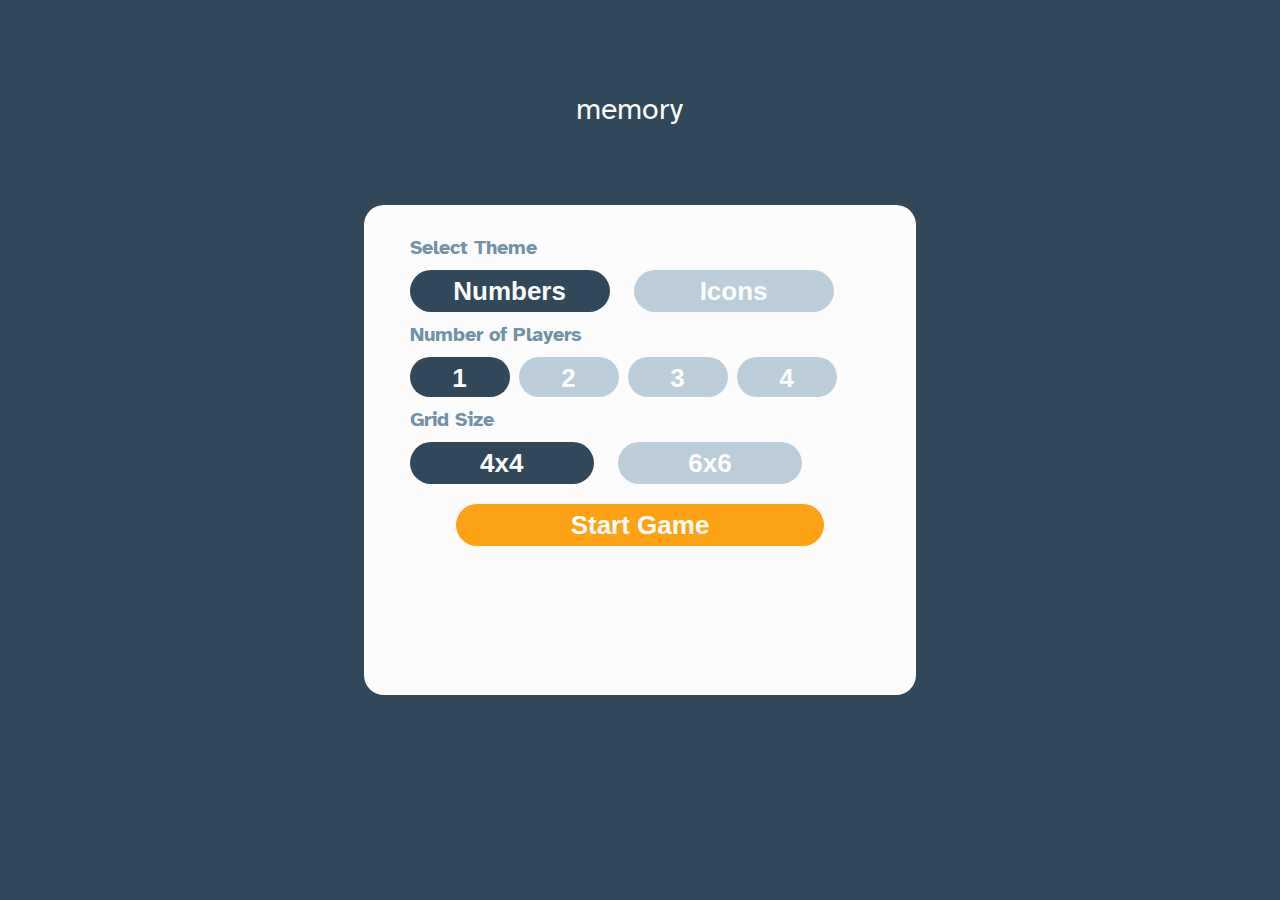
<file: index.html>
<!DOCTYPE html>
<html lang="en">
  <head>
    <meta charset="UTF-8" />
    <meta name="viewport" content="width=device-width, initial-scale=1.0" />

    <link
      rel="icon"
      type="image/png"
      sizes="32x32"
      href="./assets/favicon-32x32.png"
    />
    <link rel="stylesheet" href="styles.css" />

    <title>Frontend Mentor | Memory game</title>
  </head>

  <body>
    <div class="heading">memory</div>
    <div class="gameBoard">
      <!-- Game setup start -->
      <div class="homepage">
      <div>
        <div class="options">Select Theme</div>
        <div class="themeChoice">
          <button id="numbers">Numbers</button>
          <button id="icons">Icons</button>
        </div>
      </div>

      <div>
        <div class="options">Number of Players</div>
        <div playerChoice>
          <button class="btn one">1</button>
          <button class="btn">2</button>
          <button class="btn">3</button>
          <button class="btn">4</button>
        </div>
      </div>

      <div>
        <div class="options">Grid Size</div>
        <div gridChoice>
          <button class="grid-sizebtn fourbyfour">4x4</button>
          <button class="grid-sizebtn">6x6</button>
        </div>
      </div>
      <div><button class="start-btn">Start Game</button></div>
    </div>
     
    </div>
  </body>
</html>
</file>
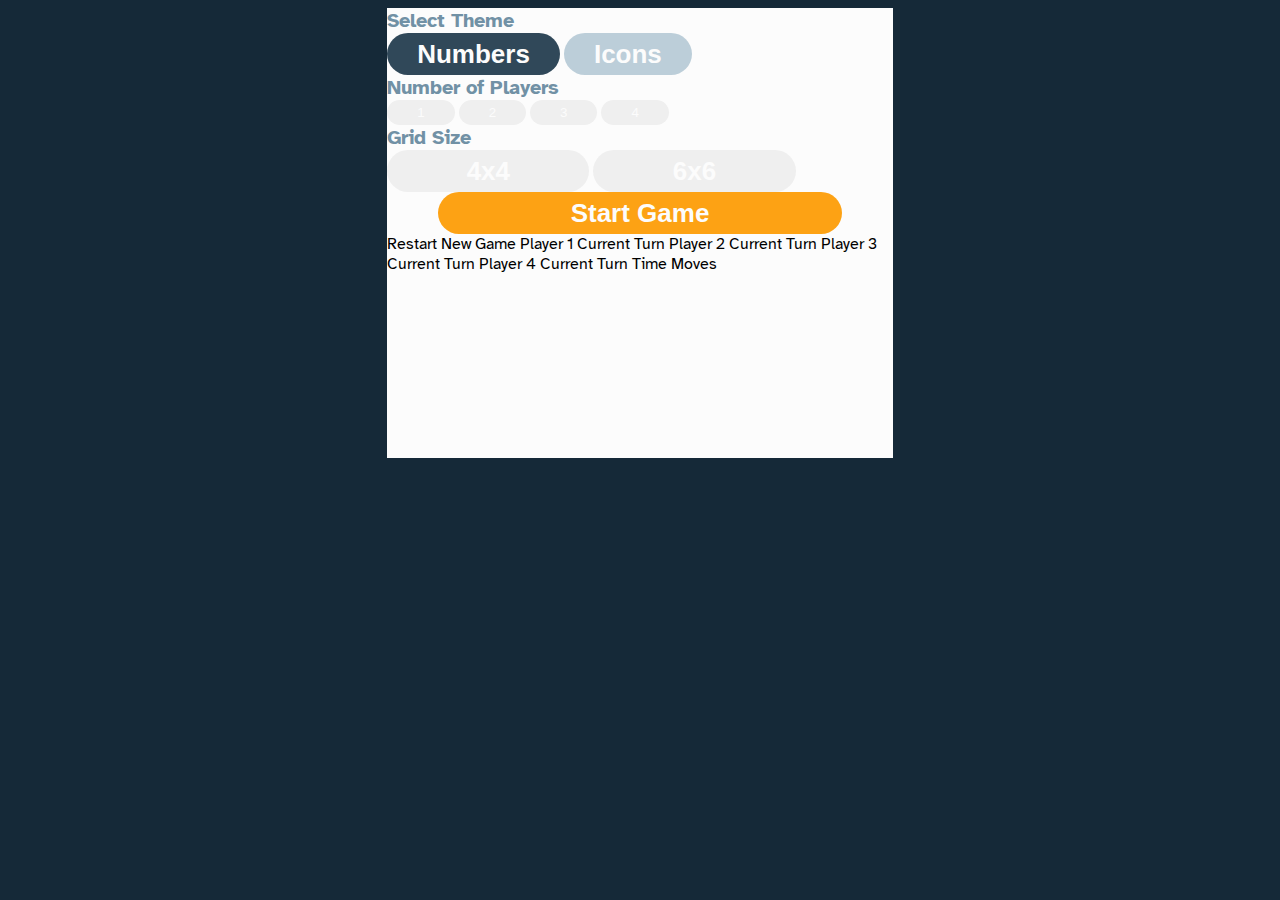
<file: starter-code/index.html>
<!DOCTYPE html>
<html lang="en">
  <head>
    <meta charset="UTF-8" />
    <meta name="viewport" content="width=device-width, initial-scale=1.0" />

    <link
      rel="icon"
      type="image/png"
      sizes="32x32"
      href="./assets/favicon-32x32.png"
    />
    <link rel="stylesheet" href="styles.css" />

    <title>Frontend Mentor | Memory game</title>
  </head>

  <body>
    <div class="gameBoard">
      <!-- Game setup start -->

      <div>
        <div class="options">Select Theme</div>
        <div>
          <button id="numbers">Numbers</button>
          <button id="icons">Icons</button>
        </div>
      </div>

      <div>
        <div class="options">Number of Players</div>
        <div>
          <button class="btn">1</button>
          <button class="btn">2</button>
          <button class="btn">3</button>
          <button class="btn">4</button>
        </div>
      </div>

      <div>
        <div class="options">Grid Size</div>
        <div>
          <button class="grid-sizebtn">4x4</button>
          <button class="grid-sizebtn">6x6</button>
        </div>
      </div>
      <div><button class="start-btn">Start Game</button></div>

      <!-- Game setup end -->

      <!-- Game board start -->

      Restart New Game
      <!-- Multiplayer scores start -->

      Player 1
      <!-- P1 score -->
      Current Turn Player 2
      <!-- P2 score -->
      Current Turn Player 3
      <!-- P3 score -->
      Current Turn Player 4
      <!-- P4 score -->
      Current Turn

      <!-- Multiplayer scores start -->

      <!-- Solo game time and moves counter start -->

      Time
      <!-- Time elapsed -->

      Moves
      <!-- Moves total -->

      <!-- Solo game time and moves counter end -->

      <!-- Game board end -->
    </div>
  </body>
</html>
</file>
<file: styles.css>
/* Atkinson Hyperlegible Font */
@import url('https://fonts.googleapis.com/css2?family=Atkinson+Hyperlegible:wght@700&display=swap');

body{
    background-color: #304859;
    font-family: 'Atkinson Hyperlegible', sans-serif;
}
body:hover{
    background-color: #152938;
}
.heading{
    color: #FCFCFC;
    position: absolute;
    top: 10%;
    left: 45%;
    font-size: 30px;
}
.gameBoard{
    background-color: #FCFCFC;
    position: absolute;
    top: 50%;
    left: 50%;
    transform: translate(-50%, -50%);
    border-radius: 20px;
    padding: 20px;
}
.homepage{
    margin: 0 5%; 
}
#numbers{
    background-color: #304859;
    border-radius: 26px;
    color:  #FCFCFC;
    font-size: 26px;
    line-height: 32px;
    font-weight: 700;
    padding: 5px 30px;
    border: 0;
}
#numbers:hover{
    background-color: #152938;
    cursor: pointer;
}
#icons{
    background-color: #BCCED9;
    border-radius: 26px;
    color: #FCFCFC;
    font-size: 26px;
    line-height: 32px;
    font-weight: 700;
    padding: 5px 30px;
    border: 0;
}
#icons:hover{
    background-color: #6395B8;
    cursor: pointer;
}
.btn{
    border-radius: 26px;
    padding: 5px 30px;
    border: 0;
    color: #FCFCFC;
    background-color: #BCCED9;
    font-size: 26px;
    font-weight: 700;
    line-height: 32px;
}
.btn:hover{
    background-color: #6395B8;
    cursor: pointer;
}
.one {
    background-color: #304859;
}
.one:hover{
    background-color:#152938;
    cursor: pointer;
}
.grid-sizebtn{
    padding: 5px 30px;
    border-radius: 26px;
    font-size: 26px;
    line-height: 32px;
    font-weight: 700;
    border: 0;
    width: 40%;
    color:#FCFCFC;
    background-color: #BCCED9;
}
.grid-sizebtn:hover{
    background-color: #6395B8;
    cursor: pointer;
}
.fourbyfour{
    background-color: #304859;
}
.fourbyfour:hover{
    background-color: #152938;
    cursor: pointer;
}
.start-btn{
    padding: 5px 30px;
    background-color: #FDA214;
    border-radius: 35px;
    font-size: 26px;
    line-height: 32px;
    font-weight: 700;
    border: 0;
    color:  #FCFCFC;
    width: 80%;
    display: block;
    margin: 20px auto;
}
.start-btn:hover{
    background-color: #FFB84A;
    cursor: pointer;

}
.options{
    display: block;
    margin: auto;
}
/* For Desktop */
@media screen and (min-width:769px) {
    .gameBoard{
        height:50vh;
        width: 40%;
    }
    .options{
        color: #7191A5;
        font-weight: 700;
        font-size: 20px;
        line-height: 25px;
        margin: 10px 0;

    }
    #numbers{
        width: 200px;
        margin-right: 20px;
    }
   
    #icons{
        width: 200px;
    }
    .btn{
        width: 100px;
        height: 40px;
        margin-right: 5px;
    }
    .fourbyfour{
        margin-right: 20px;
    }
}
</file>
<file: starter-code/styles.css>
/* Atkinson Hyperlegible Font */
@import url('https://fonts.googleapis.com/css2?family=Atkinson+Hyperlegible:wght@700&display=swap');

body{
    background-color: #152938;
    font-family: 'Atkinson Hyperlegible', sans-serif;
}
.gameBoard{
    background-color: #FCFCFC;
    margin: auto;
}

#numbers{
    background-color: #304859;
    border-radius: 26px;
    color:  #FCFCFC;
    font-size: 26px;
    line-height: 32px;
    font-weight: 700;
    padding: 5px 30px;
    border: 0;
}
#icons{
    background-color: #BCCED9;
    border-radius: 26px;
    color: #FCFCFC;
    font-size: 26px;
    line-height: 32px;
    font-weight: 700;
    padding: 5px 30px;
    border: 0;
}
.btn{
    border-radius: 26px;
    padding: 5px 30px;
    border: 0;
    color: #FCFCFC;
}
.grid-sizebtn{
    padding: 5px 30px;
    border-radius: 26px;
    font-size: 26px;
    line-height: 32px;
    font-weight: 700;
    border: 0;
    width: 40%;
    color:#FCFCFC;
}
.start-btn{
    padding: 5px 30px;
    background-color: #FDA214;
    border-radius: 35px;
    font-size: 26px;
    line-height: 32px;
    font-weight: 700;
    border: 0;
    color:  #FCFCFC;
    width: 80%;
    display: block;
    margin: auto;
}
.options{
    display: block;
    margin: auto;
}
/* For Desktop */
@media screen and (min-width:769px) {
    .gameBoard{
        height:50vh;
        width: 40%;
    }
    .options{
        color: #7191A5;
        font-weight: 700;
        font-size: 20px;
        line-height: 25px;
    }
    
}
</file>
